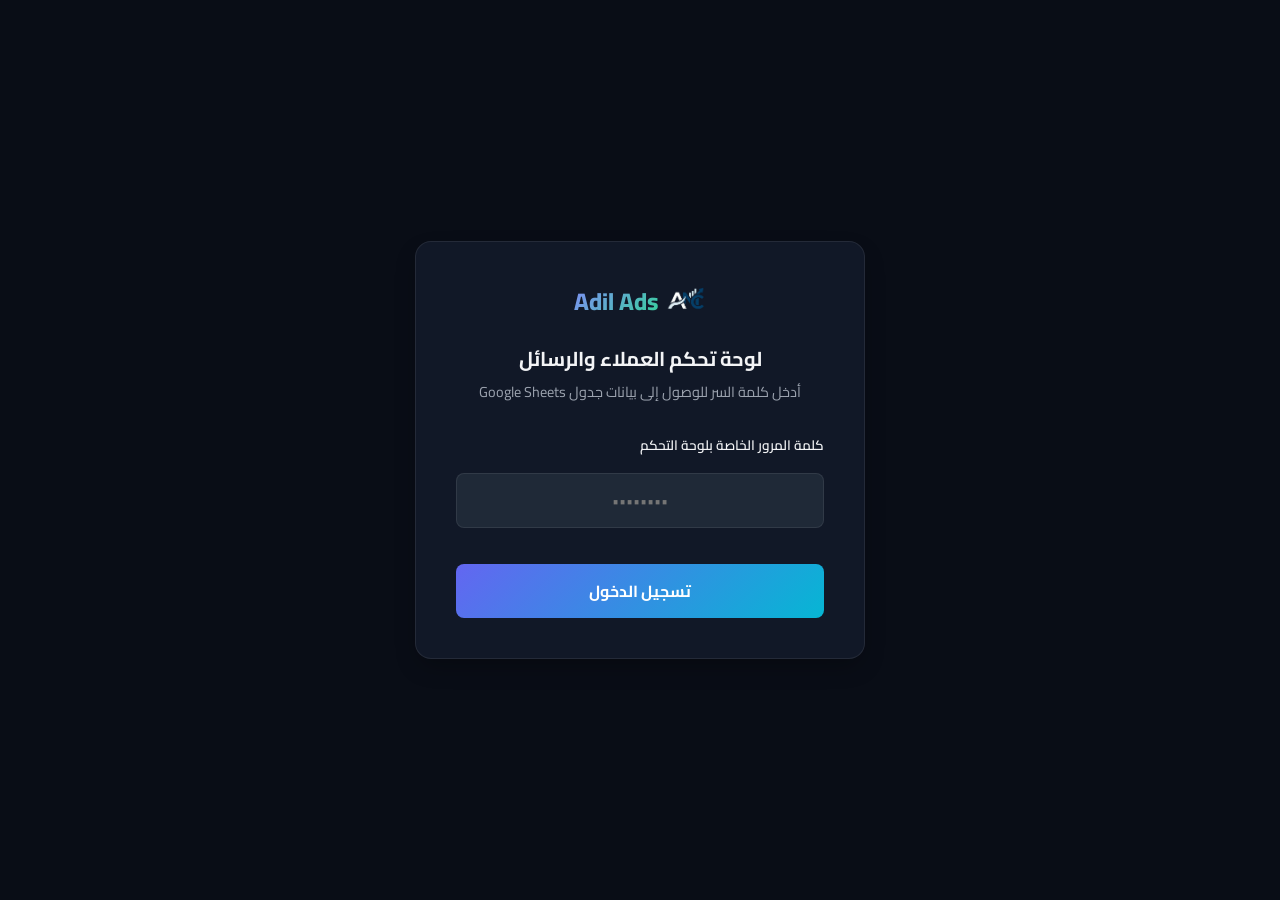
<file: portfolio/admin.html>
<!DOCTYPE html>
<html lang="ar" dir="rtl">
<head>
    <meta charset="UTF-8">
    <meta name="viewport" content="width=device-width, initial-scale=1.0">
    <title>لوحة التحكم بالرسائل والعملاء | عادل مقدمي</title>
    
    <!-- Link existing portfolio style variables for color matching -->
    <link rel="stylesheet" href="css/style.css">
    
    <!-- Link specific admin panel styles -->
    <link rel="stylesheet" href="css/admin.css">
</head>
<body class="admin-body">

    <!-- Loader Overlay (shown by default during state check) -->
    <div id="loader" class="loader-overlay">
        <div class="spinner"></div>
        <div class="loader-text" id="loader-text">جاري التحقق من الجلسة...</div>
    </div>

    <!-- Database Warning Banner (if credentials are placeholder) -->
    <div id="warning-banner" style="display: none; background-color: var(--danger); color: white; padding: 1rem; text-align: center; font-weight: bold; position: fixed; top: 0; left: 0; right: 0; z-index: 10000; direction: rtl;">
        تنبيه: لم يتم تكوين رابط Google Apps Script بعد في الملف <code>js/google-sheets-config.js</code>. يرجى إدخال الرابط الصحيح حتى تعمل لوحة التحكم.
    </div>

    <!-- ==========================================================================
       LOGIN VIEW
       ========================================================================== -->
    <div id="login-view" class="login-container">
        <div class="login-card">
            <div class="login-logo">
                <img src="img/logo.png" alt="Logo" class="login-logo-img" onerror="this.style.display='none'">
                <span class="login-logo-text">Adil Ads</span>
            </div>
            
            <h2 class="login-title">لوحة تحكم العملاء والرسائل</h2>
            <p class="login-subtitle font-secondary">أدخل كلمة السر للوصول إلى بيانات جدول Google Sheets</p>
            
            <div class="login-error" id="login-error"></div>
            
            <form class="login-form" id="login-form">
                <div class="form-group">
                    <label for="login-password" class="form-label">كلمة المرور الخاصة بلوحة التحكم</label>
                    <input type="password" id="login-password" class="form-input" placeholder="••••••••" required style="text-align: center; direction: ltr;">
                </div>
                <button type="submit" class="login-submit-btn" id="login-btn">تسجيل الدخول</button>
            </form>
        </div>
    </div>

    <!-- ==========================================================================
       DASHBOARD VIEW
       ========================================================================== -->
    <div id="dashboard-view" class="dashboard-container">
        <!-- Dashboard Header -->
        <header class="dashboard-header">
            <div class="dashboard-brand">
                <img src="img/logo.png" alt="Logo" class="dashboard-brand-img" onerror="this.style.display='none'">
                <div class="dashboard-title-container">
                    <h1>لوحة تحكم العملاء المحتملين</h1>
                    <p>استعراض وتحميل البيانات المخزنة مباشرة في Google Sheets</p>
                </div>
            </div>
            
            <div class="dashboard-controls">
                <!-- Theme Toggle -->
                <button class="btn-icon-admin" id="theme-toggle-admin" aria-label="تغيير المظهر">
                    <span id="theme-icon-container">🌙</span>
                </button>

                <!-- Export CSV Button -->
                <button class="btn-admin" id="export-btn">
                    <span>📥</span>
                    <span>تصدير إلى Excel (CSV)</span>
                </button>
                
                <!-- Sign Out Button -->
                <button class="btn-admin btn-admin-danger" id="logout-btn">
                    <span>🚪</span>
                    <span>تسجيل الخروج</span>
                </button>
            </div>
        </header>

        <!-- Search Bar and Stats -->
        <div class="filter-bar">
            <div class="search-wrapper">
                <span class="search-icon">🔍</span>
                <input type="text" class="search-input" id="search-input" placeholder="البحث بالاسم، البريد الإلكتروني، أو اسم الشركة...">
            </div>
            <div class="stats-badge" id="stats-badge">
                إجمالي الرسائل: 0
            </div>
        </div>

        <!-- Table Container -->
        <div class="table-responsive">
            <table class="leads-table" id="leads-table">
                <thead>
                    <tr>
                        <th scope="col">الاسم</th>
                        <th scope="col">البريد الإلكتروني</th>
                        <th scope="col">الشركة / النشاط</th>
                        <th scope="col">الرسالة</th>
                        <th scope="col">تاريخ ووقت الإرسال</th>
                    </tr>
                </thead>
                <tbody id="leads-tbody">
                    <!-- Dynamic Rows Loaded Here -->
                </tbody>
            </table>
        </div>
    </div>

    <!-- Google Sheets Configuration File -->
    <script src="js/google-sheets-config.js"></script>

    <!-- Admin JS Logic -->
    <script>
        document.addEventListener('DOMContentLoaded', () => {
            // Theme Toggle logic sync with main site
            const themeToggleBtn = document.getElementById('theme-toggle-admin');
            const themeIconContainer = document.getElementById('theme-icon-container');
            const bodyElement = document.body;

            const savedTheme = localStorage.getItem('portfolio-theme');
            if (savedTheme === 'light') {
                bodyElement.classList.add('light-theme');
                themeIconContainer.textContent = '☀️';
            } else {
                bodyElement.classList.remove('light-theme');
                themeIconContainer.textContent = '🌙';
            }

            themeToggleBtn.addEventListener('click', () => {
                bodyElement.classList.toggle('light-theme');
                const isLight = bodyElement.classList.contains('light-theme');
                if (isLight) {
                    localStorage.setItem('portfolio-theme', 'light');
                    themeIconContainer.textContent = '☀️';
                } else {
                    localStorage.setItem('portfolio-theme', 'dark');
                    themeIconContainer.textContent = '🌙';
                }
            });

            // Ensure configuration check
            const warningBanner = document.getElementById('warning-banner');
            if (!isGoogleSheetsConfigured()) {
                warningBanner.style.display = 'block';
                document.getElementById('loader').style.display = 'none';
                return;
            }

            // UI Elements
            const loader = document.getElementById('loader');
            const loaderText = document.getElementById('loader-text');
            const loginView = document.getElementById('login-view');
            const dashboardView = document.getElementById('dashboard-view');
            const loginForm = document.getElementById('login-form');
            const loginError = document.getElementById('login-error');
            const loginBtn = document.getElementById('login-btn');
            const logoutBtn = document.getElementById('logout-btn');
            const exportBtn = document.getElementById('export-btn');
            const searchInput = document.getElementById('search-input');
            const statsBadge = document.getElementById('stats-badge');
            const leadsTbody = document.getElementById('leads-tbody');

            let allLeads = [];

            // Check if there is an active session in sessionStorage on load
            const savedApiKey = sessionStorage.getItem('admin-api-key');
            if (savedApiKey) {
                loadLeads(savedApiKey);
            } else {
                // Show login form
                loginView.style.display = 'flex';
                dashboardView.style.display = 'none';
                loader.style.display = 'none';
            }

            // Login Form Submit Handler
            loginForm.addEventListener('submit', async (e) => {
                e.preventDefault();
                loginError.style.display = 'none';
                loginBtn.disabled = true;
                loginBtn.textContent = 'جاري التحقق...';

                const password = document.getElementById('login-password').value.trim();
                await loadLeads(password);
            });

            // Logout Handler
            logoutBtn.addEventListener('click', () => {
                loaderText.textContent = 'جاري تسجيل الخروج...';
                loader.style.display = 'flex';
                sessionStorage.removeItem('admin-api-key');
                setTimeout(() => {
                    loginView.style.display = 'flex';
                    dashboardView.style.display = 'none';
                    loader.style.display = 'none';
                    document.getElementById('login-password').value = '';
                }, 400);
            });

            // Fetch Leads from Google Sheets via Apps Script Web App
            async function loadLeads(apiKey) {
                loaderText.textContent = 'جاري تحميل الرسائل...';
                loader.style.display = 'flex';
                loginError.style.display = 'none';
                
                try {
                    const response = await fetch(`${GOOGLE_SCRIPT_URL}?apiKey=${encodeURIComponent(apiKey)}`);
                    if (!response.ok) {
                        throw new Error('فشل الاتصال برابط الخدمة. رمز الخطأ: ' + response.status);
                    }
                    
                    const result = await response.json();
                    if (result.success) {
                        // Password is correct, store session
                        sessionStorage.setItem('admin-api-key', apiKey);
                        allLeads = result.data || [];
                        renderLeads(allLeads);
                        
                        loginView.style.display = 'none';
                        dashboardView.style.display = 'block';
                    } else {
                        // Auth failure
                        sessionStorage.removeItem('admin-api-key');
                        loginView.style.display = 'flex';
                        dashboardView.style.display = 'none';
                        loginError.textContent = 'كلمة السر غير صحيحة. يرجى التحقق من كلمة السر ومحاولة المحاولة مرة أخرى.';
                        loginError.style.display = 'block';
                    }
                } catch (err) {
                    console.error('Error fetching leads:', err);
                    loginError.textContent = 'حدث خطأ أثناء تحميل البيانات: ' + err.message;
                    loginError.style.display = 'block';
                    loginView.style.display = 'flex';
                    dashboardView.style.display = 'none';
                } finally {
                    loader.style.display = 'none';
                    loginBtn.disabled = false;
                    loginBtn.textContent = 'تسجيل الدخول';
                }
            }

            // Render Table Rows
            function renderLeads(leads) {
                leadsTbody.innerHTML = '';
                statsBadge.textContent = `إجمالي الرسائل: ${leads.length}`;

                if (leads.length === 0) {
                    leadsTbody.innerHTML = `
                        <tr>
                            <td colspan="5" class="empty-state">
                                <span class="empty-state-icon">📥</span>
                                <div class="empty-state-title">لا توجد رسائل بعد</div>
                                <p class="empty-state-desc">لم يقم أي زائر بملء نموذج الاتصال بعد.</p>
                            </td>
                        </tr>
                    `;
                    return;
                }

                leads.forEach(lead => {
                    const tr = document.createElement('tr');
                    
                    // Render date string safely
                    const formattedDate = lead.created_at || '';

                    tr.innerHTML = `
                        <td class="col-name" data-label="الاسم">${escapeHTML(lead.name)}</td>
                        <td class="col-email" data-label="البريد الإلكتروني">${escapeHTML(lead.email)}</td>
                        <td class="col-company" data-label="الشركة / النشاط">${escapeHTML(lead.company)}</td>
                        <td class="col-message" data-label="الرسالة">${escapeHTML(lead.message).replace(/\n/g, '<br>')}</td>
                        <td class="col-date" data-label="تاريخ ووقت الإرسال">${escapeHTML(formattedDate)}</td>
                    `;
                    
                    leadsTbody.appendChild(tr);
                });
            }

            // Real-time Search Filter
            searchInput.addEventListener('input', () => {
                const query = searchInput.value.toLowerCase().trim();
                const filtered = allLeads.filter(lead => {
                    return (lead.name || '').toLowerCase().includes(query) ||
                           (lead.email || '').toLowerCase().includes(query) ||
                           (lead.company || '').toLowerCase().includes(query) ||
                           (lead.message || '').toLowerCase().includes(query);
                });
                renderLeads(filtered);
            });

            // CSV Export Handler (With Arabic UTF-8 Excel compatibility)
            exportBtn.addEventListener('click', () => {
                if (allLeads.length === 0) {
                    alert('لا توجد بيانات لتصديرها.');
                    return;
                }

                const headers = ['الاسم', 'البريد الإلكتروني', 'اسم الشركة/النشاط', 'الرسالة', 'تاريخ ووقت الإرسال'];
                const csvRows = [];
                
                // Add CSV headers
                csvRows.push(headers.join(','));

                allLeads.forEach(lead => {
                    const nameEscaped = (lead.name || '').replace(/"/g, '""');
                    const emailEscaped = (lead.email || '').replace(/"/g, '""');
                    const companyEscaped = (lead.company || '').replace(/"/g, '""');
                    const messageEscaped = (lead.message || '').replace(/"/g, '""');
                    const dateFormatted = (lead.created_at || '').replace(/"/g, '""');

                    csvRows.push(`"${nameEscaped}","${emailEscaped}","${companyEscaped}","${messageEscaped}","${dateFormatted}"`);
                });

                // Prepend UTF-8 BOM to prevent Arabic characters corruption in Microsoft Excel
                const csvContent = "\ufeff" + csvRows.join("\n");
                
                const blob = new Blob([csvContent], { type: 'text/csv;charset=utf-8;' });
                const url = URL.createObjectURL(blob);
                
                const link = document.createElement("a");
                link.setAttribute("href", url);
                link.setAttribute("download", `رسائل_العملاء_${new Date().toISOString().split('T')[0]}.csv`);
                link.style.visibility = 'hidden';
                document.body.appendChild(link);
                link.click();
                document.body.removeChild(link);
            });

            // HTML escaping helper to prevent XSS
            function escapeHTML(str) {
                if (!str) return '';
                return str
                    .replace(/&/g, '&amp;')
                    .replace(/</g, '&lt;')
                    .replace(/>/g, '&gt;')
                    .replace(/"/g, '&quot;')
                    .replace(/'/g, '&#039;');
            }
        });
    </script>
</body>
</html>
</file>
<file: portfolio/css/style.css>
/* ==========================================================================
   CSS RESET & FONTS LOAD
   ========================================================================== */
@import url('https://fonts.googleapis.com/css2?family=Cairo:wght@300;400;500;600;700;800&family=Manrope:wght@300;400;500;600;700;800&display=swap');

*, *::before, *::after {
    box-sizing: border-box;
    margin: 0;
    padding: 0;
}

:root {
    /* Fonts */
    --font-primary: 'Cairo', 'Manrope', system-ui, -apple-system, sans-serif;
    --font-secondary: 'Manrope', 'Cairo', system-ui, sans-serif;

    /* Theme Variables - Dark Mode (Default) */
    --bg-primary: #090d16;
    --bg-secondary: #111827;
    --bg-tertiary: #1f2937;
    --text-primary: #f3f4f6;
    --text-secondary: #9ca3af;
    --text-muted: #6b7280;
    --accent-primary: #6366f1;
    --accent-primary-hover: #4f46e5;
    --accent-secondary: #06b6d4;
    --accent-secondary-hover: #0891b2;
    --accent-gradient: linear-gradient(135deg, #6366f1 0%, #06b6d4 100%);
    --accent-gradient-text: linear-gradient(135deg, #818cf8 0%, #34d399 100%);
    --border-color: rgba(255, 255, 255, 0.08);
    --border-hover: rgba(255, 255, 255, 0.16);
    --card-shadow: 0 12px 40px -15px rgba(0, 0, 0, 0.6);
    --glow-color: rgba(99, 102, 241, 0.15);
    
    /* Layout */
    --max-width: 1200px;
    --transition-slow: 0.5s cubic-bezier(0.4, 0, 0.2, 1);
    --transition-normal: 0.3s cubic-bezier(0.4, 0, 0.2, 1);
    --transition-fast: 0.15s ease;
    
    /* Functional Colors */
    --success: #10b981;
    --warning: #f59e0b;
    --danger: #ef4444;
}

/* Light Theme Variables */
body.light-theme {
    --bg-primary: #f8fafc;
    --bg-secondary: #ffffff;
    --bg-tertiary: #f1f5f9;
    --text-primary: #0f172a;
    --text-secondary: #475569;
    --text-muted: #64748b;
    --accent-primary: #4f46e5;
    --accent-primary-hover: #3730a3;
    --accent-secondary: #0891b2;
    --accent-secondary-hover: #0e7490;
    --accent-gradient: linear-gradient(135deg, #4f46e5 0%, #0891b2 100%);
    --accent-gradient-text: linear-gradient(135deg, #4f46e5 0%, #0d9488 100%);
    --border-color: rgba(15, 23, 42, 0.08);
    --border-hover: rgba(15, 23, 42, 0.15);
    --card-shadow: 0 10px 30px -10px rgba(15, 23, 42, 0.05);
    --glow-color: rgba(79, 70, 229, 0.05);
}

/* ==========================================================================
   BASE STYLES & TYPOGRAPHY
   ========================================================================== */
html {
    scroll-behavior: smooth;
    scroll-padding-top: 170px;
    font-size: 16px;
    background-color: var(--bg-primary);
}

body {
    font-family: var(--font-primary);
    background-color: var(--bg-primary);
    color: var(--text-primary);
    line-height: 1.6;
    overflow-x: hidden;
    transition: background-color var(--transition-normal), color var(--transition-normal);
}

a {
    color: inherit;
    text-decoration: none;
    transition: color var(--transition-fast);
}

button, input, textarea {
    font-family: inherit;
    border: none;
    outline: none;
    background: none;
}

/* Header Text styling */
h1, h2, h3, h4, h5, h6 {
    font-weight: 700;
    line-height: 1.3;
    color: var(--text-primary);
}

/* Focus States for Accessibility */
*:focus-visible {
    outline: 2px solid var(--accent-primary);
    outline-offset: 4px;
}

/* Scrollbar Styling */
::-webkit-scrollbar {
    width: 8px;
}
::-webkit-scrollbar-track {
    background: var(--bg-primary);
}
::-webkit-scrollbar-thumb {
    background: var(--bg-tertiary);
    border-radius: 4px;
}
::-webkit-scrollbar-thumb:hover {
    background: var(--text-muted);
}

/* ==========================================================================
   LAYOUT & CONTAINER HELPERS
   ========================================================================== */
.container {
    max-width: var(--max-width);
    margin: 0 auto;
    padding: 0 2rem;
    width: 100%;
}

.section {
    padding: 7rem 0;
    position: relative;
}

.section-header {
    text-align: center;
    max-width: 700px;
    margin: 0 auto 4rem auto;
}

.section-label {
    display: inline-block;
    padding: 0.4rem 1rem;
    background: var(--glow-color);
    border: 1px solid var(--border-color);
    color: var(--accent-secondary);
    font-size: 0.85rem;
    font-weight: 600;
    border-radius: 50px;
    margin-bottom: 1rem;
    letter-spacing: 0.5px;
}

.section-title {
    font-size: 2.25rem;
    margin-bottom: 1rem;
    position: relative;
    display: inline-block;
}

.section-title::after {
    content: '';
    display: block;
    width: 50px;
    height: 4px;
    background: var(--accent-gradient);
    margin: 0.75rem auto 0 auto;
    border-radius: 2px;
}

.section-subtitle {
    color: var(--text-secondary);
    font-size: 1.1rem;
    line-height: 1.7;
}

.grid-2 {
    display: grid;
    grid-template-columns: repeat(2, 1fr);
    gap: 3rem;
    align-items: center;
}

.grid-3 {
    display: grid;
    grid-template-columns: repeat(3, 1fr);
    gap: 2rem;
}

.grid-4 {
    display: grid;
    grid-template-columns: repeat(4, 1fr);
    gap: 1.5rem;
}

/* Buttons */
.btn {
    display: inline-flex;
    align-items: center;
    justify-content: center;
    padding: 0.85rem 2rem;
    font-weight: 600;
    border-radius: 8px;
    cursor: pointer;
    transition: transform var(--transition-fast), box-shadow var(--transition-fast), background-color var(--transition-fast);
    font-size: 1rem;
}

.btn-primary {
    background: var(--accent-gradient);
    color: #ffffff;
    box-shadow: 0 4px 15px var(--glow-color);
}

.btn-primary:hover {
    transform: translateY(-2px);
    box-shadow: 0 6px 20px rgba(99, 102, 241, 0.35);
}

.btn-secondary {
    background: var(--bg-secondary);
    border: 1px solid var(--border-color);
    color: var(--text-primary);
}

.btn-secondary:hover {
    background: var(--bg-tertiary);
    border-color: var(--border-hover);
    transform: translateY(-2px);
}

.btn:active {
    transform: translateY(0);
}

/* Badge Alert availability */
.badge {
    display: inline-flex;
    align-items: center;
    gap: 0.5rem;
    padding: 0.5rem 1rem;
    background: rgba(16, 185, 129, 0.1);
    color: var(--success);
    border: 1px solid rgba(16, 185, 129, 0.2);
    border-radius: 50px;
    font-size: 0.85rem;
    font-weight: 600;
}

.badge-dot {
    width: 8px;
    height: 8px;
    background-color: var(--success);
    border-radius: 50%;
    position: relative;
}

.badge-dot::after {
    content: '';
    position: absolute;
    top: 0;
    left: 0;
    width: 100%;
    height: 100%;
    background-color: var(--success);
    border-radius: 50%;
    animation: pulse 1.5s infinite;
}

@keyframes pulse {
    0% { transform: scale(1); opacity: 1; }
    100% { transform: scale(2.5); opacity: 0; }
}

/* Gradient text */
.text-gradient {
    background: var(--accent-gradient-text);
    -webkit-background-clip: text;
    -webkit-text-fill-color: transparent;
    display: inline-block;
}

/* ==========================================================================
   NAVIGATION
   ========================================================================== */
.header {
    position: fixed;
    top: 0;
    left: 0;
    width: 100%;
    z-index: 1000;
    transition: background-color var(--transition-normal), box-shadow var(--transition-normal), padding var(--transition-normal);
    padding: 1.75rem 0 1.25rem 0;
}

.header.scrolled {
    background-color: rgba(var(--bg-primary-rgb, 9, 13, 22), 0.85);
    backdrop-filter: blur(12px);
    box-shadow: 0 4px 30px rgba(0, 0, 0, 0.05);
    border-bottom: 1px solid var(--border-color);
    padding: 0.75rem 0;
}

/* Custom RGB mapping to support blur opacity transparency */
body {
    --bg-primary-rgb: 9, 13, 22;
}
body.light-theme {
    --bg-primary-rgb: 248, 250, 252;
}

.nav-container {
    display: flex;
    flex-direction: row;
    justify-content: space-between;
    align-items: center;
    width: 100%;
    gap: 3rem; /* ~48px gap to ensure logo and links never overlap */
}

.logo {
    display: inline-block;
    flex-shrink: 0;
    transition: transform var(--transition-fast);
}

.logo:hover {
    transform: scale(1.02);
}

.logo-wrapper {
    display: flex;
    flex-direction: row;
    align-items: center;
    justify-content: flex-start;
    gap: 1.15rem;
}

.logo-img {
    height: 48px;
    width: auto;
    object-fit: contain;
    filter: drop-shadow(0 2px 10px var(--glow-color));
    transition: height var(--transition-normal);
}

.header.scrolled .logo-img {
    height: 48px;
}

.logo-text-container {
    display: flex;
    flex-direction: column;
    align-items: flex-start;
    line-height: 1.1;
}

.logo-title {
    font-family: var(--font-secondary);
    font-weight: 800;
    font-size: 1.45rem;
    color: #ffffff;
    letter-spacing: -0.01em;
    display: block;
    white-space: nowrap;
    transition: font-size var(--transition-normal), color var(--transition-normal);
}

.header.scrolled .logo-title {
    font-size: 1.3rem;
}

.logo-subtitle {
    font-family: var(--font-primary);
    font-weight: 700;
    font-size: 1rem;
    color: #ffffff;
    display: block;
    margin-top: 1px;
    white-space: nowrap;
    transition: font-size var(--transition-normal), color var(--transition-normal);
}

.logo-subtitle:empty {
    display: none;
}

.header.scrolled .logo-subtitle {
    font-size: 0.85rem;
}

.nav-menu {
    display: flex;
    align-items: center;
    list-style: none;
    gap: 1.5rem; /* Keep sufficient spacing between links */
}

.nav-link {
    font-size: 0.95rem;
    font-weight: 500;
    color: var(--text-secondary);
    position: relative;
    padding: 0.25rem 0;
    white-space: nowrap;
}

.nav-link::after {
    content: '';
    position: absolute;
    bottom: 0;
    left: 0;
    width: 0;
    height: 2px;
    background: var(--accent-gradient);
    transition: width var(--transition-normal);
}

.nav-link:hover, .nav-link.active {
    color: var(--text-primary);
}

.nav-link.active::after {
    width: 100%;
}

.nav-actions {
    display: flex;
    align-items: center;
    gap: 1.25rem;
    transition: all var(--transition-normal);
}

/* CTA Button Styling */
.btn-cta {
    display: inline-block;
    padding: 0.6rem 1.4rem;
    font-size: 0.95rem;
    font-weight: 700;
    color: #ffffff !important;
    background-color: var(--accent-primary);
    border-radius: 6px;
    transition: background-color var(--transition-fast), transform var(--transition-fast), box-shadow var(--transition-fast);
    box-shadow: 0 4px 14px rgba(99, 102, 241, 0.25);
    white-space: nowrap;
    cursor: pointer;
}

.btn-cta:hover {
    background-color: var(--accent-primary-hover);
    transform: translateY(-2px);
    box-shadow: 0 6px 20px rgba(99, 102, 241, 0.35);
}

.btn-cta:active {
    transform: translateY(0);
}

.desktop-cta {
    display: inline-block;
}

.mobile-cta-li {
    display: none;
    width: 100%;
    margin-top: 1.5rem;
}

/* Light Theme brand text protection */
body.light-theme .logo-title,
body.light-theme .logo-subtitle {
    color: var(--text-primary);
}

/* Theme Toggle Button */
.theme-toggle {
    width: 40px;
    height: 40px;
    background: var(--bg-secondary);
    border: 1px solid var(--border-color);
    border-radius: 50%;
    cursor: pointer;
    display: flex;
    align-items: center;
    justify-content: center;
    color: var(--text-primary);
    transition: border-color var(--transition-fast), background-color var(--transition-fast);
}

.theme-toggle:hover {
    border-color: var(--border-hover);
    background-color: var(--bg-tertiary);
}

.theme-toggle .sun-icon {
    display: none;
}

body.light-theme .theme-toggle .moon-icon {
    display: none;
}

body.light-theme .theme-toggle .sun-icon {
    display: block;
}

/* Mobile Nav Toggle */
.mobile-nav-toggle {
    display: none;
    width: 40px;
    height: 40px;
    align-items: center;
    justify-content: center;
    background: var(--bg-secondary);
    border: 1px solid var(--border-color);
    border-radius: 8px;
    color: var(--text-primary);
    cursor: pointer;
}

/* ==========================================================================
   HERO SECTION
   ========================================================================== */
.hero {
    min-height: 100vh;
    display: flex;
    align-items: center;
    padding-top: 9.5rem;
    padding-bottom: 4rem;
    overflow: hidden;
}

.hero-content {
    display: flex;
    flex-direction: column;
    align-items: flex-start;
}

.hero-tagline {
    font-size: 1.1rem;
    color: var(--accent-secondary);
    font-weight: 600;
    margin-bottom: 1rem;
}

.hero-title {
    font-size: 3.5rem;
    line-height: 1.2;
    margin-bottom: 1.5rem;
    font-weight: 800;
}

.hero-desc {
    font-size: 1.15rem;
    color: var(--text-secondary);
    margin-bottom: 2.5rem;
    max-width: 600px;
}

.hero-actions {
    display: flex;
    gap: 1.25rem;
    margin-bottom: 2rem;
    width: 100%;
}

.hero-badge-container {
    margin-top: 1rem;
}

/* Dashboard UI Mockup */
.hero-visual {
    position: relative;
    width: 100%;
}

.dashboard-mockup {
    background: var(--bg-secondary);
    border: 1px solid var(--border-color);
    border-radius: 16px;
    padding: 1.5rem;
    box-shadow: var(--card-shadow);
    width: 100%;
    max-width: 540px;
    margin-right: auto;
    position: relative;
    overflow: hidden;
    backdrop-filter: blur(10px);
}

/* Glowing background effects */
.dashboard-mockup::before {
    content: '';
    position: absolute;
    top: -50px;
    left: -50px;
    width: 150px;
    height: 150px;
    background: radial-gradient(circle, rgba(99, 102, 241, 0.15) 0%, transparent 70%);
    pointer-events: none;
}

.dashboard-header {
    display: flex;
    justify-content: space-between;
    align-items: center;
    border-bottom: 1px solid var(--border-color);
    padding-bottom: 1rem;
    margin-bottom: 1.5rem;
}

.dashboard-title {
    font-size: 0.9rem;
    color: var(--text-primary);
    font-weight: 600;
    display: flex;
    align-items: center;
    gap: 0.5rem;
    font-family: var(--font-secondary);
}

.dashboard-dots {
    display: flex;
    gap: 5px;
}

.dashboard-dot {
    width: 8px;
    height: 8px;
    border-radius: 50%;
    background-color: var(--border-color);
}
.dashboard-dot.red { background-color: var(--danger); }
.dashboard-dot.yellow { background-color: var(--warning); }
.dashboard-dot.green { background-color: var(--success); }

/* Dashboard KPI Grid */
.db-grid {
    display: grid;
    grid-template-columns: repeat(2, 1fr);
    gap: 1rem;
    margin-bottom: 1.5rem;
}

.db-card {
    background: var(--bg-tertiary);
    border: 1px solid var(--border-color);
    border-radius: 10px;
    padding: 1rem;
    transition: transform var(--transition-normal), border-color var(--transition-normal);
}

.db-card:hover {
    transform: translateY(-2px);
    border-color: var(--border-hover);
}

.db-card-label {
    font-size: 0.75rem;
    color: var(--text-muted);
    margin-bottom: 0.25rem;
    font-weight: 500;
}

.db-card-val {
    font-size: 1.35rem;
    font-weight: 700;
    color: var(--text-primary);
    font-family: var(--font-secondary);
    display: flex;
    align-items: baseline;
    gap: 0.25rem;
}

.db-card-trend {
    font-size: 0.75rem;
    color: var(--success);
    font-weight: 600;
    display: inline-flex;
    align-items: center;
    gap: 2px;
}

.db-card-trend.down {
    color: var(--danger);
}

/* Custom Chart CSS styling */
.db-chart-container {
    background: var(--bg-tertiary);
    border: 1px solid var(--border-color);
    border-radius: 10px;
    padding: 1rem;
    position: relative;
}

.db-chart-header {
    display: flex;
    justify-content: space-between;
    align-items: center;
    margin-bottom: 1rem;
}

.db-chart-title {
    font-size: 0.8rem;
    font-weight: 600;
    color: var(--text-secondary);
}

.db-chart-legend {
    display: flex;
    gap: 0.75rem;
    font-size: 0.7rem;
    color: var(--text-muted);
}

.legend-item {
    display: flex;
    align-items: center;
    gap: 4px;
}

.legend-color {
    width: 6px;
    height: 6px;
    border-radius: 50%;
}
.legend-color.blue { background-color: var(--accent-primary); }
.legend-color.cyan { background-color: var(--accent-secondary); }

.db-chart-visual {
    height: 120px;
    display: flex;
    align-items: flex-end;
    justify-content: space-between;
    padding-top: 10px;
    position: relative;
    border-bottom: 1px solid var(--border-color);
}

/* Illustrative SVG graph overlaid on bar background */
.db-chart-svg {
    position: absolute;
    top: 10px;
    left: 0;
    width: 100%;
    height: calc(100% - 10px);
    overflow: visible;
}

.db-chart-svg path {
    fill: none;
    stroke: url(#chart-gradient);
    stroke-width: 3;
    stroke-linecap: round;
    animation: drawPath 2s ease-out forwards;
}

@keyframes drawPath {
    from { stroke-dasharray: 1000; stroke-dashoffset: 1000; }
    to { stroke-dasharray: 1000; stroke-dashoffset: 0; }
}

.db-chart-bar {
    width: 10%;
    background: rgba(99, 102, 241, 0.05);
    border-radius: 4px 4px 0 0;
    position: relative;
    transition: height 1s ease-out;
}

.db-chart-bar::after {
    content: '';
    position: absolute;
    bottom: 0;
    left: 0;
    right: 0;
    background: linear-gradient(to top, rgba(6, 182, 212, 0.1), transparent);
    height: 60%;
}

.db-chart-axis {
    display: flex;
    justify-content: space-between;
    margin-top: 0.5rem;
    font-size: 0.7rem;
    color: var(--text-muted);
    font-family: var(--font-secondary);
}

/* ==========================================================================
   ABOUT / PROCESS SECTION
   ========================================================================== */
.about-grid-3 {
    display: grid;
    grid-template-columns: 0.9fr 1.2fr 1fr;
    gap: 3rem;
    align-items: center;
}

.about-photo-container {
    position: relative;
    border-radius: 16px;
    overflow: hidden;
    border: 1px solid var(--border-color);
    box-shadow: var(--card-shadow);
    transition: transform var(--transition-normal), border-color var(--transition-normal);
}

.about-photo-container::before {
    content: '';
    position: absolute;
    top: 0;
    left: 0;
    right: 0;
    bottom: 0;
    background: linear-gradient(to bottom, transparent 65%, rgba(9, 13, 22, 0.45));
    z-index: 1;
}

.about-photo-container:hover {
    transform: translateY(-4px);
    border-color: var(--accent-primary);
}

.about-profile-img {
    width: 100%;
    height: 100%;
    object-fit: cover;
    display: block;
    aspect-ratio: 3/4.5;
}

.about-text {
    font-size: 1.1rem;
    color: var(--text-secondary);
}

.about-text p {
    margin-bottom: 1.5rem;
}

.about-highlights {
    display: flex;
    flex-direction: column;
    gap: 1.25rem;
    margin-top: 2rem;
}

.about-highlight-card {
    display: flex;
    align-items: center;
    gap: 1.25rem;
    background: var(--bg-secondary);
    border: 1px solid var(--border-color);
    border-radius: 12px;
    padding: 1.25rem;
    transition: transform var(--transition-normal), border-color var(--transition-normal), box-shadow var(--transition-normal);
}

.about-highlight-card:hover {
    transform: translateY(-2px);
    border-color: var(--accent-secondary);
    box-shadow: 0 4px 20px rgba(6, 182, 212, 0.1);
}

.about-highlight-icon {
    font-size: 1.75rem;
    background: var(--bg-tertiary);
    width: 48px;
    height: 48px;
    border-radius: 50%;
    display: flex;
    align-items: center;
    justify-content: center;
}

.about-highlight-details h4 {
    font-size: 1rem;
    font-weight: 700;
    margin-bottom: 0.2rem;
    color: var(--text-primary);
}

.about-highlight-details p {
    font-size: 0.9rem;
    color: var(--text-secondary);
    margin: 0;
}

.about-process {
    background: var(--bg-secondary);
    border: 1px solid var(--border-color);
    border-radius: 16px;
    padding: 2.5rem;
    box-shadow: var(--card-shadow);
}

.process-steps {
    display: flex;
    flex-direction: column;
    gap: 2rem;
    position: relative;
}

.process-steps::before {
    content: '';
    position: absolute;
    top: 0;
    bottom: 0;
    right: 25px;
    width: 2px;
    background: var(--border-color);
}

.process-step {
    display: flex;
    align-items: flex-start;
    gap: 1.5rem;
    position: relative;
    z-index: 1;
}

.process-icon {
    width: 52px;
    height: 52px;
    background: var(--bg-tertiary);
    border: 2px solid var(--border-color);
    border-radius: 50%;
    display: flex;
    align-items: center;
    justify-content: center;
    color: var(--accent-secondary);
    font-weight: 700;
    font-size: 1.1rem;
    transition: background-color var(--transition-normal), border-color var(--transition-normal), color var(--transition-normal);
}

.process-step:hover .process-icon {
    background: var(--accent-gradient);
    border-color: transparent;
    color: #ffffff;
    box-shadow: 0 4px 15px var(--glow-color);
}

.process-details h4 {
    font-size: 1.15rem;
    margin-bottom: 0.25rem;
}

.process-details p {
    color: var(--text-secondary);
    font-size: 0.95rem;
}

/* ==========================================================================
   SERVICES SECTION
   ========================================================================== */
.service-card {
    background: var(--bg-secondary);
    border: 1px solid var(--border-color);
    border-radius: 16px;
    padding: 2.5rem;
    transition: transform var(--transition-normal), border-color var(--transition-normal), box-shadow var(--transition-normal);
    position: relative;
    overflow: hidden;
}

.service-card::before {
    content: '';
    position: absolute;
    top: 0;
    left: 0;
    width: 100%;
    height: 4px;
    background: var(--accent-gradient);
    transform: scaleX(0);
    transform-origin: right;
    transition: transform var(--transition-normal);
}

.service-card:hover {
    transform: translateY(-8px);
    border-color: var(--border-hover);
    box-shadow: var(--card-shadow);
}

.service-card:hover::before {
    transform: scaleX(1);
}

.service-card-header {
    display: flex;
    justify-content: space-between;
    align-items: center;
    margin-bottom: 1.5rem;
}

.service-icon {
    width: 48px;
    height: 48px;
    border-radius: 10px;
    background: var(--glow-color);
    display: flex;
    align-items: center;
    justify-content: center;
    color: var(--accent-secondary);
    transition: all var(--transition-normal);
}

.service-card:hover .service-icon {
    background: var(--accent-primary);
    color: #ffffff;
    box-shadow: 0 4px 15px var(--glow-color);
}

.service-num {
    font-size: 2.5rem;
    font-weight: 800;
    font-family: var(--font-secondary);
    color: rgba(99, 102, 241, 0.15);
    line-height: 1;
    transition: color var(--transition-normal);
}

.service-card:hover .service-num {
    color: rgba(99, 102, 241, 0.4);
}

.service-title {
    font-size: 1.35rem;
    margin-bottom: 1rem;
    color: var(--text-primary);
}

.service-desc {
    color: var(--text-secondary);
    font-size: 0.95rem;
    line-height: 1.6;
    margin-bottom: 1.5rem;
}

.service-benefit {
    border-top: 1px solid var(--border-color);
    padding-top: 1.25rem;
    font-size: 0.9rem;
    line-height: 1.5;
    color: var(--text-secondary);
}

.benefit-label {
    color: var(--accent-secondary);
    font-weight: 700;
    margin-left: 0.25rem;
}

/* ==========================================================================
   ADVERTISING PLATFORMS SECTION & CAPABILITIES
   ========================================================================== */
.platform-container {
    background: var(--bg-secondary);
    border: 1px solid var(--border-color);
    border-radius: 20px;
    padding: 3rem;
    box-shadow: var(--card-shadow);
}

.platform-grid {
    display: flex;
    flex-wrap: wrap;
    gap: 1rem;
    justify-content: center;
    margin-bottom: 3rem;
}

.platform-tab-btn {
    background: var(--bg-tertiary);
    border: 1px solid var(--border-color);
    color: var(--text-secondary);
    padding: 0.75rem 1.5rem;
    border-radius: 50px;
    font-weight: 600;
    font-size: 0.95rem;
    cursor: pointer;
    transition: all var(--transition-normal);
    display: flex;
    align-items: center;
    gap: 0.5rem;
}

.platform-tab-btn:hover {
    border-color: var(--border-hover);
    color: var(--text-primary);
}

.platform-tab-btn.active {
    background: var(--accent-gradient);
    color: #ffffff;
    border-color: transparent;
    box-shadow: 0 4px 15px var(--glow-color);
}

.platform-content-box {
    background: var(--bg-tertiary);
    border: 1px solid var(--border-color);
    border-radius: 12px;
    padding: 2.5rem;
    position: relative;
    min-height: 250px;
}

.platform-panel {
    display: none;
    opacity: 0;
    transition: opacity var(--transition-normal);
}

.platform-panel.active {
    display: block;
    opacity: 1;
}

.platform-panel-header {
    display: flex;
    justify-content: space-between;
    align-items: center;
    border-bottom: 1px solid var(--border-color);
    padding-bottom: 1rem;
    margin-bottom: 1.5rem;
}

.platform-panel-title {
    font-size: 1.5rem;
    font-weight: 700;
}

.platform-panel-icon {
    font-size: 2rem;
    color: var(--accent-secondary);
}

.platform-capabilities-list {
    display: grid;
    grid-template-columns: repeat(2, 1fr);
    gap: 1rem;
    list-style: none;
}

.platform-capability-item {
    display: flex;
    align-items: center;
    gap: 0.75rem;
    font-size: 1.05rem;
    color: var(--text-secondary);
}

.platform-capability-item::before {
    content: '✓';
    color: var(--success);
    font-weight: bold;
}

.platform-message {
    text-align: center;
    margin-top: 2.5rem;
    font-size: 1.1rem;
    color: var(--text-muted);
    font-weight: 500;
}

/* ==========================================================================
   PERFORMANCE MARKETING & CUSTOMER JOURNEY
   ========================================================================== */
.journey-container {
    background: var(--bg-secondary);
    border: 1px solid var(--border-color);
    border-radius: 20px;
    padding: 3.5rem;
    box-shadow: var(--card-shadow);
    margin-top: 3rem;
}

.journey-funnel-wrapper {
    position: relative;
    margin-top: 3rem;
}

.journey-funnel {
    display: flex;
    justify-content: space-between;
    position: relative;
}

.journey-funnel::before {
    content: '';
    position: absolute;
    top: 32px;
    left: 5%;
    right: 5%;
    height: 4px;
    background: linear-gradient(to left, var(--accent-primary), var(--accent-secondary));
    z-index: 0;
}

.journey-node {
    display: flex;
    flex-direction: column;
    align-items: center;
    width: 14%;
    position: relative;
    z-index: 1;
}

.journey-dot-outer {
    width: 68px;
    height: 68px;
    border-radius: 50%;
    background: var(--bg-secondary);
    border: 2px solid var(--border-color);
    display: flex;
    align-items: center;
    justify-content: center;
    transition: all var(--transition-normal);
    box-shadow: 0 4px 10px rgba(0, 0, 0, 0.1);
}

.journey-dot-inner {
    width: 48px;
    height: 48px;
    border-radius: 50%;
    background: var(--bg-tertiary);
    display: flex;
    align-items: center;
    justify-content: center;
    color: var(--text-secondary);
    font-weight: 700;
    font-size: 0.9rem;
    transition: all var(--transition-normal);
}

.journey-node:hover .journey-dot-outer {
    border-color: var(--accent-secondary);
    transform: scale(1.1);
    box-shadow: 0 0 20px var(--glow-color);
}

.journey-node:hover .journey-dot-inner {
    background: var(--accent-gradient);
    color: #ffffff;
}

.journey-node-title {
    margin-top: 1rem;
    font-size: 1rem;
    font-weight: 700;
    text-align: center;
}

.journey-node-desc {
    font-size: 0.8rem;
    color: var(--text-secondary);
    text-align: center;
    margin-top: 0.25rem;
}

.marketing-principles-list {
    margin-top: 3rem;
    display: grid;
    grid-template-columns: repeat(2, 1fr);
    gap: 2rem;
}

.principle-item-box {
    background: var(--bg-tertiary);
    border: 1px solid var(--border-color);
    border-radius: 12px;
    padding: 1.5rem;
}

.principle-item-box h4 {
    font-size: 1.1rem;
    margin-bottom: 0.5rem;
    color: var(--accent-secondary);
}

.principle-item-box p {
    font-size: 0.95rem;
    color: var(--text-secondary);
}

/* ==========================================================================
   TRACKING & DATA ANALYSIS SECTION
   ========================================================================== */
.tracking-tech-grid {
    display: grid;
    grid-template-columns: repeat(4, 1fr);
    gap: 1.5rem;
    margin-top: 2rem;
}

.tech-tag-card {
    background: var(--bg-secondary);
    border: 1px solid var(--border-color);
    border-radius: 12px;
    padding: 1.5rem;
    text-align: center;
    font-weight: 700;
    font-size: 1.05rem;
    transition: all var(--transition-normal);
    font-family: var(--font-secondary);
}

.tech-tag-card:hover {
    border-color: var(--accent-primary);
    transform: translateY(-4px);
    box-shadow: var(--card-shadow);
}

.kpi-board {
    margin-top: 4rem;
}

.kpi-board-grid {
    display: grid;
    grid-template-columns: repeat(4, 1fr);
    gap: 1.5rem;
}

.kpi-card {
    background: var(--bg-secondary);
    border: 1px solid var(--border-color);
    border-radius: 16px;
    padding: 1.5rem;
    position: relative;
    overflow: hidden;
    transition: transform var(--transition-normal), border-color var(--transition-normal);
}

.kpi-card:hover {
    transform: translateY(-4px);
    border-color: var(--accent-primary);
}

.kpi-header {
    display: flex;
    justify-content: space-between;
    align-items: center;
    margin-bottom: 1rem;
}

.kpi-name {
    font-size: 1.5rem;
    font-weight: 800;
    color: var(--accent-secondary);
    font-family: var(--font-secondary);
}

.kpi-status-dot {
    width: 6px;
    height: 6px;
    border-radius: 50%;
    background-color: var(--success);
}

.kpi-title {
    font-size: 0.95rem;
    font-weight: 600;
    margin-bottom: 0.5rem;
}

.kpi-desc {
    font-size: 0.8rem;
    color: var(--text-secondary);
}

.kpi-footer-line {
    height: 3px;
    background: var(--accent-gradient);
    position: absolute;
    bottom: 0;
    left: 0;
    right: 0;
    transform: scaleX(0);
    transform-origin: right;
    transition: transform var(--transition-normal);
}

.kpi-card:hover .kpi-footer-line {
    transform: scaleX(1);
}

/* Analysis flow widget */
.analysis-flow-card {
    background: var(--bg-secondary);
    border: 1px solid var(--border-color);
    border-radius: 16px;
    padding: 2rem;
    margin-top: 3rem;
    box-shadow: var(--card-shadow);
}

.analysis-flow-title {
    font-size: 1.15rem;
    font-weight: 700;
    margin-bottom: 1.5rem;
    text-align: center;
}

.analysis-flow-steps {
    display: flex;
    justify-content: space-around;
    align-items: center;
}

.analysis-flow-step {
    background: var(--bg-tertiary);
    border: 1px solid var(--border-color);
    border-radius: 50px;
    padding: 0.75rem 2rem;
    font-weight: 700;
    font-size: 1rem;
    position: relative;
}

.analysis-flow-arrow {
    font-size: 1.5rem;
    color: var(--text-muted);
}

/* ==========================================================================
   METHODOLOGY TIMELINE SECTION
   ========================================================================== */
.methodology-timeline {
    position: relative;
    max-width: 1000px;
    margin: 0 auto;
}

.methodology-timeline::before {
    content: '';
    position: absolute;
    top: 0;
    bottom: 0;
    left: 50%;
    width: 2px;
    background: var(--border-color);
    transform: translateX(-50%);
}

.timeline-item {
    margin-bottom: 4rem;
    position: relative;
    width: 50%;
    padding-right: 3rem;
}

.timeline-item:nth-child(even) {
    margin-left: 50%;
    padding-right: 0;
    padding-left: 3rem;
}

.timeline-dot {
    width: 24px;
    height: 24px;
    background-color: var(--bg-primary);
    border: 4px solid var(--accent-primary);
    border-radius: 50%;
    position: absolute;
    right: -12px;
    top: 15px;
    z-index: 1;
}

.timeline-item:nth-child(even) .timeline-dot {
    right: auto;
    left: -12px;
}

.timeline-content {
    background: var(--bg-secondary);
    border: 1px solid var(--border-color);
    border-radius: 16px;
    padding: 2rem;
    box-shadow: var(--card-shadow);
    transition: transform var(--transition-normal), border-color var(--transition-normal);
}

.timeline-content:hover {
    transform: translateY(-4px);
    border-color: var(--accent-secondary);
}

.timeline-num {
    font-size: 0.85rem;
    color: var(--accent-secondary);
    font-weight: 700;
    margin-bottom: 0.5rem;
    font-family: var(--font-secondary);
    display: inline-block;
    padding: 0.2rem 0.6rem;
    background: var(--glow-color);
    border-radius: 4px;
}

.timeline-title {
    font-size: 1.25rem;
    margin-bottom: 0.75rem;
}

.timeline-desc {
    color: var(--text-secondary);
    font-size: 0.95rem;
}

/* ==========================================================================
   SPECIALIZATION SECTION
   ========================================================================== */
.spec-grid {
    display: grid;
    grid-template-columns: repeat(2, 1fr);
    gap: 2rem;
}

.spec-category-card {
    background: var(--bg-secondary);
    border: 1px solid var(--border-color);
    border-radius: 20px;
    padding: 2.5rem;
    box-shadow: var(--card-shadow);
}

.spec-category-title {
    font-size: 1.35rem;
    margin-bottom: 1.5rem;
    border-bottom: 1px solid var(--border-color);
    padding-bottom: 0.75rem;
    color: var(--accent-primary);
}

.spec-skills-list {
    display: flex;
    flex-wrap: wrap;
    gap: 0.75rem;
}

.spec-skill-tag {
    background: var(--bg-tertiary);
    border: 1px solid var(--border-color);
    color: var(--text-primary);
    padding: 0.5rem 1rem;
    border-radius: 6px;
    font-size: 0.95rem;
    font-weight: 500;
    transition: all var(--transition-fast);
}

.spec-skill-tag:hover {
    border-color: var(--accent-secondary);
    background: var(--glow-color);
    transform: translateY(-2px);
}

/* ==========================================================================
   CASE STUDY SECTION
   ========================================================================== */
.case-study-card {
    background: var(--bg-secondary);
    border: 1px solid var(--border-color);
    border-radius: 24px;
    padding: 3rem;
    box-shadow: var(--card-shadow);
}

.case-study-badge {
    background: rgba(99, 102, 241, 0.1);
    color: var(--accent-primary);
    padding: 0.4rem 1rem;
    border-radius: 50px;
    font-size: 0.85rem;
    font-weight: 700;
    display: inline-block;
    margin-bottom: 1rem;
}

.case-study-title {
    font-size: 2rem;
    margin-bottom: 1.5rem;
}

.case-study-meta-grid {
    display: grid;
    grid-template-columns: repeat(3, 1fr);
    gap: 1.5rem;
    border-bottom: 1px solid var(--border-color);
    padding-bottom: 1.5rem;
    margin-bottom: 2rem;
}

.case-study-meta-item {
    font-size: 1.05rem;
}

.case-study-meta-label {
    color: var(--text-muted);
    font-size: 0.85rem;
    display: block;
    margin-bottom: 0.25rem;
}

.case-study-meta-value {
    font-weight: 700;
}

.case-study-disclaimer {
    background: rgba(245, 158, 11, 0.05);
    border: 1px solid rgba(245, 158, 11, 0.15);
    border-radius: 8px;
    padding: 1rem;
    color: var(--warning);
    font-size: 0.9rem;
    margin-bottom: 2rem;
    display: flex;
    align-items: center;
    gap: 0.75rem;
}

.case-study-details-grid {
    display: grid;
    grid-template-columns: 1.2fr 1fr;
    gap: 3rem;
    align-items: flex-start;
    margin-bottom: 3rem;
}

@media (max-width: 768px) {
    .case-study-details-grid {
        grid-template-columns: 1fr;
        gap: 2rem;
    }
}

.case-study-challenge-box {
    background: var(--bg-tertiary);
    border: 1px solid var(--border-color);
    border-radius: 16px;
    padding: 2.5rem;
}

.case-study-challenge-box h4 {
    font-size: 1.25rem;
    margin-bottom: 0.75rem;
    color: var(--accent-primary);
}

.challenge-section p {
    color: var(--text-secondary);
    font-size: 1rem;
    line-height: 1.6;
}

.case-study-phases {
    display: grid;
    grid-template-columns: repeat(4, 1fr);
    gap: 1.5rem;
}

.case-study-phase-card {
    background: var(--bg-tertiary);
    border: 1px solid var(--border-color);
    border-radius: 12px;
    padding: 1.5rem;
    transition: transform var(--transition-normal), border-color var(--transition-normal);
}

.case-study-phase-card:hover {
    transform: translateY(-4px);
    border-color: var(--accent-secondary);
}

.case-study-phase-num {
    font-size: 0.85rem;
    font-weight: 700;
    color: var(--accent-secondary);
    margin-bottom: 0.5rem;
    display: block;
}

.case-study-phase-title {
    font-size: 1.1rem;
    margin-bottom: 0.5rem;
    color: var(--text-primary);
}

.case-study-phase-desc {
    font-size: 0.85rem;
    color: var(--text-secondary);
    line-height: 1.5;
}

/* Sales Funnel widget within case study */
.funnel-container {
    background: var(--bg-tertiary);
    border: 1px solid var(--border-color);
    border-radius: 16px;
    padding: 2.5rem;
    width: 100%;
}

.funnel-title {
    font-size: 1.2rem;
    font-weight: 700;
    margin-bottom: 2rem;
    text-align: center;
    color: var(--text-primary);
}

.funnel-visual {
    display: flex;
    flex-direction: column;
    align-items: center;
    gap: 0.75rem;
    width: 100%;
    max-width: 500px;
    margin: 0 auto;
}

.funnel-stage {
    height: 48px;
    border-radius: 8px;
    display: flex;
    align-items: center;
    justify-content: space-between;
    padding: 0 1.5rem;
    color: #ffffff;
    font-weight: 700;
    font-size: 0.95rem;
    position: relative;
    box-shadow: 0 4px 6px rgba(0, 0, 0, 0.05);
    transition: transform var(--transition-fast);
}

.funnel-stage:hover {
    transform: scale(1.02);
}

.funnel-stage .stage-label {
    white-space: nowrap;
    overflow: hidden;
    text-overflow: ellipsis;
}

.funnel-stage .stage-percent {
    font-family: var(--font-secondary);
    background: rgba(255, 255, 255, 0.15);
    padding: 0.1rem 0.6rem;
    border-radius: 4px;
    font-size: 0.85rem;
}

.funnel-stage.stage-1 { width: 100%; background-color: #4f46e5; }
.funnel-stage.stage-2 { width: 90%; background-color: #5850ec; }
.funnel-stage.stage-3 { width: 80%; background-color: #6366f1; }
.funnel-stage.stage-4 { width: 70%; background-color: #06b6d4; }
.funnel-stage.stage-5 { width: 60%; background-color: #0891b2; }
.funnel-stage.stage-6 { width: 50%; background-color: #0d9488; }

/* ==========================================================================
   TARGET INDUSTRIES SECTIONS
   ========================================================================== */
.industries-grid {
    display: grid;
    grid-template-columns: repeat(4, 1fr);
    gap: 1.5rem;
}

.industry-card {
    background: var(--bg-secondary);
    border: 1px solid var(--border-color);
    border-radius: 12px;
    padding: 1.5rem;
    text-align: center;
    transition: all var(--transition-normal);
}

.industry-card:hover {
    border-color: var(--accent-secondary);
    transform: scale(1.03);
    box-shadow: var(--card-shadow);
}

.industry-icon {
    font-size: 1.75rem;
    margin-bottom: 0.75rem;
    display: inline-block;
}

.industry-name {
    font-weight: 700;
    font-size: 1rem;
}

/* ==========================================================================
   TARGET MARKETS
   ========================================================================== */
.markets-container {
    background: var(--bg-secondary);
    border: 1px solid var(--border-color);
    border-radius: 20px;
    padding: 3rem;
    text-align: center;
    box-shadow: var(--card-shadow);
}

.markets-grid {
    display: grid;
    grid-template-columns: repeat(6, 1fr);
    gap: 1.5rem;
    margin: 2.5rem 0;
}

.market-card {
    background: var(--bg-tertiary);
    border: 1px solid var(--border-color);
    border-radius: 12px;
    padding: 1.5rem 1rem;
    transition: transform var(--transition-normal), border-color var(--transition-normal), box-shadow var(--transition-normal);
}

.market-card:hover {
    border-color: var(--accent-primary);
    transform: translateY(-4px);
    box-shadow: 0 4px 20px rgba(99, 102, 241, 0.15);
}

.market-flag {
    font-size: 2.5rem;
    margin-bottom: 0.75rem;
    display: block;
}

.market-name {
    font-weight: 700;
    font-size: 1.05rem;
}

.markets-notice {
    font-size: 1.1rem;
    color: var(--text-secondary);
    font-weight: 500;
}

/* ==========================================================================
   PRINCIPLES & WHY ADEl
   ========================================================================== */
.principles-grid {
    display: grid;
    grid-template-columns: repeat(4, 1fr);
    gap: 1.5rem;
    margin-bottom: 3rem;
}

.principle-card {
    background: var(--bg-secondary);
    border: 1px solid var(--border-color);
    border-right: 4px solid var(--border-color);
    border-radius: 16px;
    padding: 2rem;
    transition: transform var(--transition-normal), border-color var(--transition-normal), border-right-color var(--transition-normal), box-shadow var(--transition-normal);
}

.principle-card:hover {
    border-color: var(--border-hover);
    border-right-color: var(--accent-secondary);
    transform: translateY(-4px);
    box-shadow: var(--card-shadow);
}

.principle-title {
    font-size: 1.25rem;
    margin-bottom: 0.75rem;
    color: var(--accent-secondary);
}

.principle-desc {
    color: var(--text-secondary);
    font-size: 0.95rem;
}

.principles-conclusion {
    background: var(--bg-secondary);
    border: 1px solid var(--border-color);
    border-radius: 12px;
    padding: 1.5rem;
    text-align: center;
    font-size: 1.35rem;
    font-weight: 800;
    color: var(--text-primary);
    letter-spacing: 0.5px;
}

.why-grid {
    display: grid;
    grid-template-columns: repeat(3, 1fr);
    gap: 1.5rem;
}

.why-card {
    background: var(--bg-secondary);
    border: 1px solid var(--border-color);
    border-radius: 16px;
    padding: 2rem;
    transition: all var(--transition-normal);
}

.why-card:hover {
    transform: translateY(-4px);
    border-color: var(--accent-secondary);
    box-shadow: var(--card-shadow);
}

.why-title {
    font-size: 1.2rem;
    margin-bottom: 0.75rem;
}

.why-desc {
    color: var(--text-secondary);
    font-size: 0.95rem;
}

/* ==========================================================================
   CAREER OBJECTIVE SECTION
   ========================================================================== */
.objective-container {
    background: var(--bg-secondary);
    border: 1px solid var(--border-color);
    border-radius: 24px;
    padding: 4rem;
    text-align: center;
    box-shadow: var(--card-shadow);
    max-width: 900px;
    margin: 0 auto;
    position: relative;
    overflow: hidden;
}

.objective-container::before {
    content: '';
    position: absolute;
    top: -100px;
    right: -100px;
    width: 250px;
    height: 250px;
    background: radial-gradient(circle, rgba(6, 182, 212, 0.1) 0%, transparent 70%);
    pointer-events: none;
}

.objective-text {
    font-size: 1.75rem;
    font-weight: 700;
    line-height: 1.5;
    margin-bottom: 2rem;
}

.objective-subtext {
    font-size: 1.2rem;
    color: var(--accent-secondary);
    font-weight: 600;
}

/* ==========================================================================
   CONTACT SECTION
   ========================================================================== */
.contact-container {
    background: var(--bg-secondary);
    border: 1px solid var(--border-color);
    border-radius: 24px;
    padding: 4rem;
    box-shadow: var(--card-shadow);
}

.contact-info {
    display: flex;
    flex-direction: column;
    gap: 2rem;
}

.contact-meta {
    margin-bottom: 1rem;
}

.contact-meta h3 {
    font-size: 1.85rem;
    margin-bottom: 0.25rem;
}

.contact-meta p {
    color: var(--text-secondary);
    font-size: 1.1rem;
    font-weight: 500;
}

.contact-badge {
    align-self: flex-start;
    margin-top: 0.5rem;
}

.contact-links-list {
    display: flex;
    flex-direction: column;
    gap: 1.25rem;
    list-style: none;
}

.contact-link-item {
    display: flex;
    align-items: center;
    gap: 1rem;
}

.contact-link-icon {
    width: 48px;
    height: 48px;
    background: var(--bg-tertiary);
    border: 1px solid var(--border-color);
    border-radius: 8px;
    display: flex;
    align-items: center;
    justify-content: center;
    color: var(--accent-primary);
    font-size: 1.25rem;
    transition: all var(--transition-fast);
}

.contact-link-item:hover .contact-link-icon {
    background: var(--accent-primary);
    color: #ffffff;
    border-color: transparent;
}

.contact-link-label {
    font-size: 0.85rem;
    color: var(--text-muted);
    display: block;
}

.contact-link-value {
    font-weight: 700;
    font-size: 1.05rem;
}

/* Form Styling */
.contact-form {
    display: flex;
    flex-direction: column;
    gap: 1.5rem;
}

.form-group {
    display: flex;
    flex-direction: column;
    gap: 0.5rem;
}

.form-label {
    font-size: 0.9rem;
    font-weight: 600;
    color: var(--text-secondary);
}

.form-input {
    background: var(--bg-tertiary);
    border: 1px solid var(--border-color);
    border-radius: 8px;
    padding: 1rem;
    color: var(--text-primary);
    font-size: 1rem;
    transition: border-color var(--transition-fast), box-shadow var(--transition-fast), background-color var(--transition-fast);
    text-align: right;
}

.form-input:hover {
    border-color: var(--border-hover);
}

.form-input:focus {
    border-color: var(--accent-primary);
    box-shadow: 0 0 0 3px rgba(99, 102, 241, 0.15);
    background-color: var(--bg-secondary);
}

/* User typing invalid/valid validation state support */
.form-input:focus:invalid {
    border-color: var(--danger);
    box-shadow: 0 0 0 3px rgba(239, 68, 68, 0.15);
}

.form-input:focus:valid {
    border-color: var(--success);
    box-shadow: 0 0 0 3px rgba(16, 185, 129, 0.15);
}

textarea.form-input {
    resize: vertical;
    min-height: 120px;
}

.form-submit-btn {
    align-self: flex-start;
}

/* Contact Form Status Messages */
.form-status {
    display: none;
    margin-top: 1rem;
    padding: 1rem;
    border-radius: 8px;
    font-weight: 600;
    text-align: center;
    font-size: 0.95rem;
    transition: all var(--transition-fast);
}

.form-status.success {
    display: block;
    background-color: rgba(16, 185, 129, 0.1);
    color: var(--success);
    border: 1px solid rgba(16, 185, 129, 0.2);
}

.form-status.error {
    display: block;
    background-color: rgba(239, 68, 68, 0.1);
    color: var(--danger);
    border: 1px solid rgba(239, 68, 68, 0.2);
}

.form-status.loading {
    display: block;
    background-color: rgba(99, 102, 241, 0.1);
    color: var(--accent-primary);
    border: 1px solid rgba(99, 102, 241, 0.2);
}

/* ==========================================================================
   FOOTER
   ========================================================================== */
.footer {
    border-top: 1px solid var(--border-color);
    padding: 5rem 0 3rem 0;
    background: var(--bg-primary);
}

.footer-content-grid {
    display: grid;
    grid-template-columns: 1.5fr 1fr 1fr 1fr;
    gap: 3rem;
    margin-bottom: 4rem;
}

@media (max-width: 1024px) {
    .footer-content-grid {
        grid-template-columns: repeat(2, 1fr);
        gap: 2.5rem;
    }
}

@media (max-width: 580px) {
    .footer-content-grid {
        grid-template-columns: 1fr;
        gap: 2rem;
    }
}

.footer-column {
    display: flex;
    flex-direction: column;
    gap: 1.25rem;
}

.brand-column {
    padding-left: 2rem;
}

.footer-brand-title {
    font-size: 1.35rem;
    font-weight: 800;
    color: var(--text-primary);
}

.footer-brand-desc {
    color: var(--text-secondary);
    font-size: 0.95rem;
    line-height: 1.6;
}

.footer-socials {
    display: flex;
    gap: 1rem;
}

.social-icon {
    width: 38px;
    height: 38px;
    background: var(--bg-secondary);
    border: 1px solid var(--border-color);
    border-radius: 50%;
    display: flex;
    align-items: center;
    justify-content: center;
    color: var(--text-secondary);
    font-size: 1.1rem;
    transition: all var(--transition-fast);
}

.social-icon:hover {
    background: var(--accent-primary);
    color: #ffffff;
    border-color: transparent;
    transform: translateY(-2px);
}

.footer-column-title {
    font-size: 1.1rem;
    font-weight: 700;
    color: var(--text-primary);
    border-bottom: 2px solid var(--border-color);
    padding-bottom: 0.5rem;
    position: relative;
    display: inline-block;
}

.footer-column-title::after {
    content: '';
    position: absolute;
    bottom: -2px;
    right: 0;
    width: 35px;
    height: 2px;
    background: var(--accent-secondary);
}

.footer-links-list {
    list-style: none;
    display: flex;
    flex-direction: column;
    gap: 0.75rem;
}

.footer-links-list a {
    color: var(--text-secondary);
    font-size: 0.95rem;
    transition: color var(--transition-fast), padding-right var(--transition-fast);
}

.footer-links-list a:hover {
    color: var(--accent-secondary);
    padding-right: 4px;
}

.footer-markets-list {
    list-style: none;
    display: flex;
    flex-direction: column;
    gap: 0.75rem;
}

.footer-markets-list li {
    color: var(--text-secondary);
    font-size: 0.95rem;
    display: flex;
    align-items: center;
    gap: 0.5rem;
}

.footer-markets-list span {
    font-size: 1.25rem;
}

.footer-bottom {
    border-top: 1px solid var(--border-color);
    padding-top: 2rem;
    text-align: center;
}

.footer-copy {
    font-size: 0.9rem;
    color: var(--text-muted);
    font-family: var(--font-secondary);
}

/* ==========================================================================
   SCROLL REVEAL & TRANSITIONS
   ========================================================================== */
.reveal {
    opacity: 0;
    transform: translateY(30px);
    transition: opacity 0.8s cubic-bezier(0.4, 0, 0.2, 1), transform 0.8s cubic-bezier(0.4, 0, 0.2, 1);
}

.reveal.active {
    opacity: 1;
    transform: translateY(0);
}

/* Delay helpers */
.delay-1 { transition-delay: 0.1s; }
.delay-2 { transition-delay: 0.2s; }
.delay-3 { transition-delay: 0.3s; }
.delay-4 { transition-delay: 0.4s; }

/* ==========================================================================
   RESPONSIVE DESIGN BREAKPOINTS
   ========================================================================== */

/* Large Desktop */
@media (min-width: 1200px) {
    .container {
        padding: 0;
    }
}

/* Laptop (1024px) */
@media (max-width: 1024px) {
    .hero-title {
        font-size: 3rem;
    }
    
    .grid-4 {
        grid-template-columns: repeat(2, 1fr);
        gap: 1.5rem;
    }
    
    .case-study-phases {
        grid-template-columns: repeat(2, 1fr);
    }
    
    .markets-grid {
        grid-template-columns: repeat(3, 1fr);
    }
}

/* Tablet (768px) */
@media (max-width: 768px) {
    html {
        font-size: 15px;
        scroll-padding-top: 90px;
    }

    .section {
        padding: 5rem 0;
    }

    .grid-2 {
        grid-template-columns: 1fr;
        gap: 2.5rem;
    }

    .grid-3 {
        grid-template-columns: 1fr;
        gap: 1.5rem;
    }

    .kpi-board-grid {
        grid-template-columns: repeat(2, 1fr);
        gap: 1.5rem;
    }

    .tracking-tech-grid {
        grid-template-columns: repeat(2, 1fr);
        gap: 1.5rem;
    }

    .principles-grid {
        grid-template-columns: repeat(2, 1fr);
        gap: 1.5rem;
    }

    .why-grid {
        grid-template-columns: repeat(2, 1fr);
        gap: 1.5rem;
    }

    .about-grid-3 {
        grid-template-columns: 1fr;
        gap: 2.5rem;
    }

    .hero {
        padding-top: 7rem;
        min-height: auto;
    }

    .hero-content {
        align-items: center;
        text-align: center;
    }

    .hero-desc {
        margin: 0 auto 2rem auto;
    }

    .hero-actions {
        justify-content: center;
    }

    .hero-badge-container {
        align-self: center;
    }

    .dashboard-mockup {
        margin: 2rem auto 0 auto;
    }

    /* Mobile Menu Toggle button display */
    .mobile-nav-toggle {
        display: flex;
    }

    /* Nav Links transform to Drawer */
    .nav-menu {
        position: fixed;
        top: 0;
        left: -100%;
        width: 280px;
        height: 100vh;
        background-color: var(--bg-secondary);
        border-right: 1px solid var(--border-color);
        box-shadow: 20px 0 40px rgba(0, 0, 0, 0.1);
        flex-direction: column;
        align-items: flex-start;
        padding: 6rem 2rem 2rem 2rem;
        gap: 1.5rem;
        transition: left var(--transition-normal);
        z-index: 999;
    }

    /* Support RTL slide in from right */
    [dir="rtl"] .nav-menu {
        left: auto;
        right: -100%;
        border-right: none;
        border-left: 1px solid var(--border-color);
        box-shadow: -20px 0 40px rgba(0, 0, 0, 0.1);
        transition: right var(--transition-normal);
    }

    .nav-menu.open {
        left: 0;
    }

    [dir="rtl"] .nav-menu.open {
        right: 0;
    }

    .nav-link {
        font-size: 1.1rem;
        width: 100%;
        display: block;
        padding: 0.5rem 0;
    }

    /* Customer funnel on mobile goes vertical-ish */
    .journey-funnel {
        flex-direction: column;
        align-items: center;
        gap: 2rem;
    }

    .journey-funnel::before {
        display: none;
    }

    .journey-node {
        width: 100%;
    }

    .marketing-principles-list {
        grid-template-columns: 1fr;
    }

    /* Methodology timeline goes fully single column */
    .methodology-timeline::before {
        left: 30px;
        transform: none;
    }
    
    .timeline-item {
        width: 100%;
        padding-right: 0;
        padding-left: 4.5rem;
        margin-left: 0 !important;
    }

    .timeline-dot {
        left: 18px !important;
        right: auto !important;
    }

    /* Specialization Grid */
    .spec-grid {
        grid-template-columns: 1fr;
    }

    /* Case study */
    .case-study-meta-grid {
        grid-template-columns: 1fr;
        gap: 1rem;
    }

    .case-study-phases {
        grid-template-columns: 1fr;
    }

    /* Industries and markets */
    .industries-grid {
        grid-template-columns: repeat(2, 1fr);
    }

    .markets-grid {
        grid-template-columns: repeat(2, 1fr);
    }

    /* Contact details */
    .contact-container {
        padding: 2.5rem;
    }
    
    .form-submit-btn {
        width: 100%;
    }

    .footer-container {
        flex-direction: column;
        gap: 1.5rem;
        text-align: center;
    }

    .platform-capabilities-list {
        grid-template-columns: 1fr;
    }

    /* Mobile Header Layout - Left/Right Alignment */
    .nav-container {
        flex-direction: row;
        justify-content: space-between;
        align-items: center;
        padding: 0 1.5rem;
    }
    
    .logo {
        position: static;
        transform: none;
    }
    
    .logo:hover {
        transform: scale(1.02);
    }

    .logo-wrapper {
        gap: 0.75rem;
    }

    .logo-img {
        height: 48px;
    }
    
    .header.scrolled .logo-img {
        height: 40px;
    }

    .logo-title {
        font-size: 1.3rem;
    }
    
    .header.scrolled .logo-title {
        font-size: 1.1rem;
    }

    .logo-subtitle {
        font-size: 0.9rem;
    }
    
    .header.scrolled .logo-subtitle {
        font-size: 0.75rem;
    }

    .nav-actions {
        position: static;
        display: flex;
        align-items: center;
        gap: 1rem;
        transform: none;
    }

    .desktop-cta {
        display: none;
    }
    
    .btn-cta.mobile-cta {
        display: block;
        text-align: center;
        width: 100%;
        padding: 0.8rem 1.5rem;
    }
    
    .mobile-cta-li {
        display: block;
    }
}

/* Mobile Phone (480px) */
@media (max-width: 480px) {
    html {
        font-size: 14px;
    }

    .hero-title {
        font-size: 2.4rem;
    }

    .hero-actions {
        flex-direction: column;
        width: 100%;
    }

    .hero-actions .btn {
        width: 100%;
    }

    .db-grid {
        grid-template-columns: 1fr;
    }

    .platform-tab-btn {
        width: 100%;
        justify-content: center;
    }

    .tracking-tech-grid {
        grid-template-columns: 1fr;
    }

    .kpi-board-grid {
        grid-template-columns: 1fr;
    }

    .analysis-flow-steps {
        flex-direction: column;
        gap: 1rem;
    }

    .analysis-flow-arrow {
        transform: rotate(90deg);
    }

    .industries-grid {
        grid-template-columns: 1fr;
    }

    .markets-grid {
        grid-template-columns: 1fr;
    }

    .principles-grid {
        grid-template-columns: 1fr;
    }

    .why-grid {
        grid-template-columns: 1fr;
    }
}

/* ==========================================================================
   REDUCED MOTION SUPPORT
   ========================================================================== */
@media (prefers-reduced-motion: reduce) {
    *, ::before, ::after {
        animation-delay: -1s !important;
        animation-duration: 1ms !important;
        animation-iteration-count: 1 !important;
        background-attachment: initial !important;
        scroll-behavior: auto !important;
        transition-duration: 0s !important;
        transition-delay: 0s !important;
    }
    
    .reveal {
        opacity: 1 !important;
        transform: none !important;
    }
    
    .db-chart-svg path {
        animation: none !important;
        stroke-dashoffset: 0 !important;
    }
}

/* ==========================================================================
   TOP NOTIFICATION TOAST
   ========================================================================== */
.top-notification {
    position: fixed;
    top: -100px; /* Hidden initially */
    left: 0;
    width: 100%;
    z-index: 9999;
    display: flex;
    justify-content: center;
    transition: top 0.4s cubic-bezier(0.175, 0.885, 0.32, 1.275);
    pointer-events: none;
}

.top-notification.show {
    top: 20px;
    pointer-events: auto;
}

.top-notification-content {
    background: var(--bg-card);
    border: 1px solid rgba(16, 185, 129, 0.3);
    border-right: 4px solid var(--success);
    color: var(--text-main);
    padding: 1rem 1.5rem;
    border-radius: 8px;
    box-shadow: 0 10px 25px rgba(0, 0, 0, 0.2);
    display: flex;
    align-items: center;
    gap: 1rem;
    max-width: 90%;
    backdrop-filter: blur(10px);
}

#top-notification-message {
    font-weight: 600;
    font-size: 1rem;
}

.top-notification-close {
    background: transparent;
    border: none;
    color: var(--text-muted);
    font-size: 1.5rem;
    cursor: pointer;
    line-height: 1;
    padding: 0;
    margin-right: auto;
    transition: color 0.2s ease;
}

.top-notification-close:hover {
    color: var(--text-main);
}

@media (max-width: 768px) {
    .top-notification.show {
        top: 10px;
    }
    .top-notification-content {
        padding: 0.875rem 1rem;
        font-size: 0.9rem;
    }
}

/* ==========================================================================
   i18n Styles
   ========================================================================== */
.lang-selector {
    display: flex;
    align-items: center;
    margin: 0 10px;
}

.lang-selector select {
    background: var(--bg-secondary);
    color: var(--text-main);
    border: 1px solid var(--border-color);
    padding: 0.3rem 0.5rem;
    border-radius: 6px;
    font-size: 0.9rem;
    cursor: pointer;
    outline: none;
    transition: border-color var(--transition-fast);
}

.lang-selector select:focus {
    border-color: var(--accent-primary);
}

/* RTL / LTR Adjustments */
[dir="ltr"] .nav-actions {
    margin-left: auto;
    margin-right: 0;
}

[dir="rtl"] .nav-actions {
    margin-right: auto;
    margin-left: 0;
}

[dir="ltr"] body {
    /* Better font for LTR if needed */
    font-family: 'Inter', system-ui, -apple-system, sans-serif;
}
</file>
<file: portfolio/css/admin.css>
/* ==========================================================================
   ADMIN PANEL SPECIFIC STYLES
   ========================================================================== */

/* Reuse main site font and variables */
:root {
    --admin-font: 'Cairo', system-ui, -apple-system, sans-serif;
    --card-shadow: 0 10px 25px -5px rgba(0, 0, 0, 0.3);
}

body.admin-body {
    font-family: var(--admin-font);
    background-color: var(--bg-primary);
    color: var(--text-primary);
    direction: rtl;
    text-align: right;
    min-height: 100vh;
    margin: 0;
    padding: 0;
    transition: background-color var(--transition-normal), color var(--transition-normal);
}

/* ==========================================================================
   LOGIN SCREEN
   ========================================================================== */
.login-container {
    display: flex;
    align-items: center;
    justify-content: center;
    min-height: 100vh;
    padding: 1.5rem;
    background-color: var(--bg-primary);
}

.login-card {
    background-color: var(--bg-secondary);
    border: 1px solid var(--border-color);
    border-radius: 16px;
    padding: 2.5rem;
    width: 100%;
    max-width: 450px;
    box-shadow: var(--card-shadow);
    text-align: center;
    animation: fadeIn 0.5s ease-out;
}

@keyframes fadeIn {
    from { opacity: 0; transform: translateY(15px); }
    to { opacity: 1; transform: translateY(0); }
}

.login-logo {
    display: flex;
    justify-content: center;
    align-items: center;
    gap: 0.5rem;
    margin-bottom: 1.5rem;
}

.login-logo-img {
    height: 40px;
    width: auto;
}

.login-logo-text {
    font-size: 1.5rem;
    font-weight: 800;
    background: var(--accent-gradient-text);
    -webkit-background-clip: text;
    -webkit-text-fill-color: transparent;
}

.login-title {
    font-size: 1.25rem;
    margin-bottom: 0.5rem;
    color: var(--text-primary);
}

.login-subtitle {
    font-size: 0.9rem;
    color: var(--text-secondary);
    margin-bottom: 2rem;
}

.login-form .form-group {
    margin-bottom: 1.25rem;
    text-align: right;
}

.login-form .form-label {
    display: block;
    font-size: 0.85rem;
    font-weight: 600;
    margin-bottom: 0.5rem;
    color: var(--text-primary);
}

.login-form .form-input {
    width: 100%;
    background-color: var(--bg-tertiary);
    border: 1px solid var(--border-color);
    border-radius: 8px;
    padding: 0.75rem 1rem;
    color: var(--text-primary);
    font-size: 0.95rem;
    transition: border-color var(--transition-fast), box-shadow var(--transition-fast);
}

.login-form .form-input:focus {
    border-color: var(--accent-primary);
    box-shadow: 0 0 0 3px var(--glow-color);
}

.login-submit-btn {
    width: 100%;
    background: var(--accent-gradient);
    color: #ffffff;
    font-weight: 700;
    font-size: 1rem;
    padding: 0.75rem;
    border-radius: 8px;
    cursor: pointer;
    margin-top: 1rem;
    transition: opacity var(--transition-fast), transform var(--transition-fast);
}

.login-submit-btn:hover {
    opacity: 0.9;
}

.login-submit-btn:active {
    transform: scale(0.98);
}

.login-submit-btn:disabled {
    opacity: 0.6;
    cursor: not-allowed;
}

.login-error {
    background-color: rgba(239, 68, 68, 0.1);
    border: 1px solid var(--danger);
    color: #f87171;
    padding: 0.75rem;
    border-radius: 8px;
    font-size: 0.85rem;
    margin-bottom: 1.25rem;
    display: none;
    text-align: right;
}

/* ==========================================================================
   DASHBOARD LAYOUT
   ========================================================================== */
.dashboard-container {
    max-width: 1300px;
    margin: 0 auto;
    padding: 2rem;
    display: none; /* Shown dynamically via JS */
}

/* Dashboard Header */
.dashboard-header {
    display: flex;
    justify-content: space-between;
    align-items: center;
    margin-bottom: 2.5rem;
    padding-bottom: 1.5rem;
    border-bottom: 1px solid var(--border-color);
    flex-wrap: wrap;
    gap: 1rem;
}

.dashboard-brand {
    display: flex;
    align-items: center;
    gap: 0.75rem;
}

.dashboard-brand-img {
    height: 36px;
    width: auto;
}

.dashboard-title-container h1 {
    font-size: 1.5rem;
    font-weight: 700;
}

.dashboard-title-container p {
    font-size: 0.85rem;
    color: var(--text-secondary);
    margin-top: 0.25rem;
}

.dashboard-controls {
    display: flex;
    align-items: center;
    gap: 0.75rem;
}

.btn-icon-admin {
    display: inline-flex;
    align-items: center;
    justify-content: center;
    width: 40px;
    height: 40px;
    background-color: var(--bg-secondary);
    border: 1px solid var(--border-color);
    border-radius: 8px;
    color: var(--text-primary);
    cursor: pointer;
    transition: background-color var(--transition-fast), border-color var(--transition-fast);
}

.btn-icon-admin:hover {
    background-color: var(--bg-tertiary);
    border-color: var(--border-hover);
}

.btn-admin {
    display: inline-flex;
    align-items: center;
    gap: 0.5rem;
    padding: 0.5rem 1rem;
    background-color: var(--bg-secondary);
    border: 1px solid var(--border-color);
    border-radius: 8px;
    color: var(--text-primary);
    font-size: 0.9rem;
    font-weight: 600;
    cursor: pointer;
    transition: background-color var(--transition-fast), border-color var(--transition-fast);
}

.btn-admin:hover {
    background-color: var(--bg-tertiary);
    border-color: var(--border-hover);
}

.btn-admin-danger {
    background-color: rgba(239, 68, 68, 0.1);
    border-color: rgba(239, 68, 68, 0.2);
    color: #f87171;
}

.btn-admin-danger:hover {
    background-color: rgba(239, 68, 68, 0.2);
    border-color: var(--danger);
}

/* Stats / Filter Section */
.filter-bar {
    display: flex;
    justify-content: space-between;
    align-items: center;
    margin-bottom: 1.5rem;
    gap: 1rem;
    flex-wrap: wrap;
}

.search-wrapper {
    position: relative;
    flex-grow: 1;
    max-width: 450px;
    width: 100%;
}

.search-input {
    width: 100%;
    background-color: var(--bg-secondary);
    border: 1px solid var(--border-color);
    border-radius: 8px;
    padding: 0.6rem 2.5rem 0.6rem 1rem;
    color: var(--text-primary);
    font-size: 0.9rem;
    transition: border-color var(--transition-fast);
}

.search-input:focus {
    border-color: var(--accent-primary);
}

.search-icon {
    position: absolute;
    right: 0.75rem;
    top: 50%;
    transform: translateY(-50%);
    color: var(--text-muted);
    pointer-events: none;
}

.stats-badge {
    background-color: var(--bg-secondary);
    border: 1px solid var(--border-color);
    border-radius: 20px;
    padding: 0.4rem 1rem;
    font-size: 0.85rem;
    font-weight: 600;
    color: var(--accent-secondary);
}

/* Leads Table */
.table-responsive {
    width: 100%;
    overflow-x: auto;
    background-color: var(--bg-secondary);
    border: 1px solid var(--border-color);
    border-radius: 12px;
    box-shadow: var(--card-shadow);
    margin-bottom: 2rem;
}

.leads-table {
    width: 100%;
    border-collapse: collapse;
    text-align: right;
    font-size: 0.9rem;
    min-width: 800px;
}

.leads-table th {
    background-color: var(--bg-tertiary);
    color: var(--text-primary);
    font-weight: 700;
    padding: 1rem;
    border-bottom: 1px solid var(--border-color);
    font-size: 0.85rem;
}

.leads-table td {
    padding: 1rem;
    border-bottom: 1px solid var(--border-color);
    color: var(--text-primary);
    vertical-align: top;
    line-height: 1.5;
}

.leads-table tbody tr {
    transition: background-color var(--transition-fast);
}

.leads-table tbody tr:hover {
    background-color: rgba(255, 255, 255, 0.02);
}

body.light-theme .leads-table tbody tr:hover {
    background-color: rgba(15, 23, 42, 0.02);
}

.leads-table tbody tr:last-child td {
    border-bottom: none;
}

/* Specific columns styling */
.col-name {
    font-weight: 600;
    white-space: nowrap;
    width: 15%;
}

.col-email {
    direction: ltr;
    text-align: right;
    white-space: nowrap;
    width: 20%;
    font-size: 0.85rem;
}

.col-company {
    font-weight: 500;
    width: 20%;
}

.col-message {
    width: 30%;
    word-break: break-word;
    color: var(--text-secondary);
}

.col-date {
    font-size: 0.8rem;
    color: var(--text-muted);
    white-space: nowrap;
    width: 15%;
}

/* Empty State */
.empty-state {
    text-align: center;
    padding: 4rem 2rem;
    color: var(--text-secondary);
}

.empty-state-icon {
    font-size: 3rem;
    margin-bottom: 1rem;
    display: block;
}

.empty-state-title {
    font-size: 1.2rem;
    font-weight: 600;
    margin-bottom: 0.5rem;
}

.empty-state-desc {
    font-size: 0.9rem;
    color: var(--text-muted);
}

/* Loading Spinner Screen */
.loader-overlay {
    position: fixed;
    top: 0;
    left: 0;
    right: 0;
    bottom: 0;
    background-color: var(--bg-primary);
    display: flex;
    flex-direction: column;
    justify-content: center;
    align-items: center;
    z-index: 9999;
}

.spinner {
    width: 40px;
    height: 40px;
    border: 3px solid var(--border-color);
    border-top-color: var(--accent-primary);
    border-radius: 50%;
    animation: spin 1s infinite linear;
    margin-bottom: 1rem;
}

@keyframes spin {
    0% { transform: rotate(0deg); }
    100% { transform: rotate(360deg); }
}

.loader-text {
    font-size: 0.9rem;
    color: var(--text-secondary);
}

/* Mobile View for Submissions (Cards on small screens) */
@media (max-width: 768px) {
    .dashboard-header {
        flex-direction: column;
        align-items: flex-start;
    }
    
    .dashboard-controls {
        width: 100%;
        justify-content: flex-end;
    }

    .filter-bar {
        flex-direction: column-reverse;
        align-items: stretch;
    }

    .search-wrapper {
        max-width: 100%;
    }

    /* Hide table on mobile, show card list format */
    .table-responsive {
        border: none;
        background: transparent;
        box-shadow: none;
    }

    .leads-table {
        display: block;
        min-width: 100%;
    }

    .leads-table thead {
        display: none; /* Hide headers */
    }

    .leads-table tbody, .leads-table tr, .leads-table td {
        display: block;
        width: 100%;
    }

    .leads-table tr {
        background-color: var(--bg-secondary);
        border: 1px solid var(--border-color);
        border-radius: 12px;
        margin-bottom: 1rem;
        padding: 1rem;
        box-shadow: var(--card-shadow);
    }

    .leads-table td {
        border: none;
        padding: 0.5rem 0;
        text-align: right;
    }

    .leads-table td::before {
        content: attr(data-label);
        display: block;
        font-size: 0.75rem;
        font-weight: 700;
        color: var(--accent-primary);
        margin-bottom: 0.25rem;
    }

    .leads-table td.col-email {
        text-align: right;
    }
}
</file>
